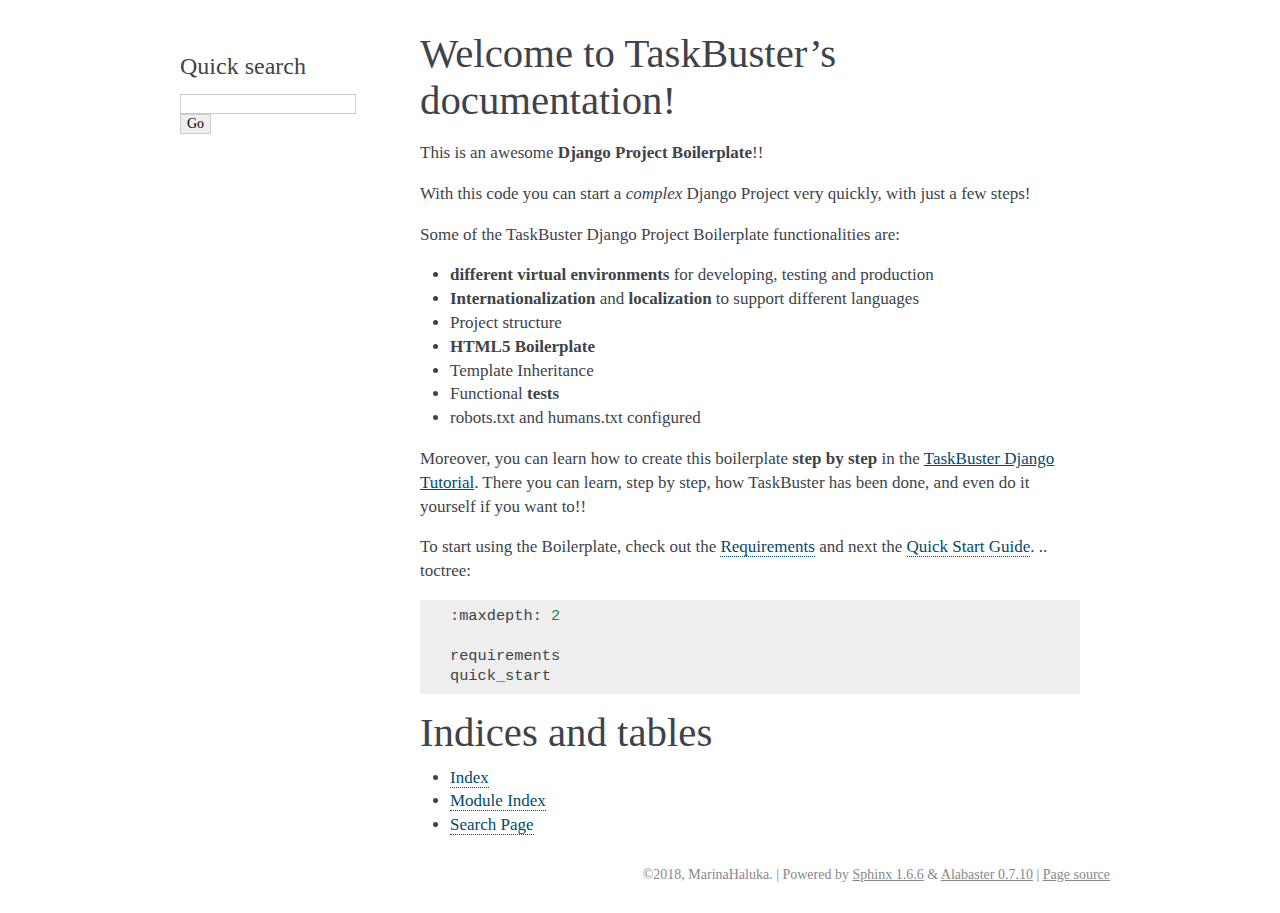
<file: docs/_build/html/index.html>
<!DOCTYPE html PUBLIC "-//W3C//DTD XHTML 1.0 Transitional//EN"
  "http://www.w3.org/TR/xhtml1/DTD/xhtml1-transitional.dtd">

<html xmlns="http://www.w3.org/1999/xhtml">
  <head>
    <meta http-equiv="Content-Type" content="text/html; charset=utf-8" />
    <title>Welcome to TaskBuster’s documentation! &#8212; TaskBuster 0.1.0 documentation</title>
    <link rel="stylesheet" href="_static/alabaster.css" type="text/css" />
    <link rel="stylesheet" href="_static/pygments.css" type="text/css" />
    <script type="text/javascript">
      var DOCUMENTATION_OPTIONS = {
        URL_ROOT:    './',
        VERSION:     '0.1.0',
        COLLAPSE_INDEX: false,
        FILE_SUFFIX: '.html',
        HAS_SOURCE:  true,
        SOURCELINK_SUFFIX: '.txt'
      };
    </script>
    <script type="text/javascript" src="_static/jquery.js"></script>
    <script type="text/javascript" src="_static/underscore.js"></script>
    <script type="text/javascript" src="_static/doctools.js"></script>
    <link rel="index" title="Index" href="genindex.html" />
    <link rel="search" title="Search" href="search.html" />
   
  <link rel="stylesheet" href="_static/custom.css" type="text/css" />
  
  
  <meta name="viewport" content="width=device-width, initial-scale=0.9, maximum-scale=0.9" />

  </head>
  <body>
  

    <div class="document">
      <div class="documentwrapper">
        <div class="bodywrapper">
          <div class="body" role="main">
            
  <div class="section" id="welcome-to-taskbuster-s-documentation">
<h1>Welcome to TaskBuster’s documentation!<a class="headerlink" href="#welcome-to-taskbuster-s-documentation" title="Permalink to this headline">¶</a></h1>
<p>This is an awesome <strong>Django Project Boilerplate</strong>!!</p>
<p>With this code you can start a <em>complex</em> Django Project
very quickly, with just a few steps!</p>
<p>Some of the TaskBuster Django Project Boilerplate functionalities are:</p>
<ul class="simple">
<li><strong>different virtual environments</strong> for developing, testing and production</li>
<li><strong>Internationalization</strong> and <strong>localization</strong> to support different languages</li>
<li>Project structure</li>
<li><strong>HTML5 Boilerplate</strong></li>
<li>Template Inheritance</li>
<li>Functional <strong>tests</strong></li>
<li>robots.txt and humans.txt configured</li>
</ul>
<p>Moreover, you can learn how to create this boilerplate <strong>step by step</strong>
in the <a href="http://marinamele.com/taskbuster-django-tutorial"
target="_blank">TaskBuster Django Tutorial</a>. There you can learn, step by step, how
TaskBuster has been done, and even do it yourself if you want to!!</p>
<p>To start using the Boilerplate, check out the <a class="reference internal" href="requirements.html"><span class="doc">Requirements</span></a>
and next the <a class="reference internal" href="quick_start.html"><span class="doc">Quick Start Guide</span></a>.
.. toctree:</p>
<div class="highlight-default"><div class="highlight"><pre><span></span><span class="p">:</span><span class="n">maxdepth</span><span class="p">:</span> <span class="mi">2</span>

<span class="n">requirements</span>
<span class="n">quick_start</span>
</pre></div>
</div>
</div>
<div class="section" id="indices-and-tables">
<h1>Indices and tables<a class="headerlink" href="#indices-and-tables" title="Permalink to this headline">¶</a></h1>
<ul class="simple">
<li><a class="reference internal" href="genindex.html"><span class="std std-ref">Index</span></a></li>
<li><a class="reference internal" href="py-modindex.html"><span class="std std-ref">Module Index</span></a></li>
<li><a class="reference internal" href="search.html"><span class="std std-ref">Search Page</span></a></li>
</ul>
</div>


          </div>
        </div>
      </div>
      <div class="sphinxsidebar" role="navigation" aria-label="main navigation">
        <div class="sphinxsidebarwrapper"><div class="relations">
<h3>Related Topics</h3>
<ul>
  <li><a href="#">Documentation overview</a><ul>
  </ul></li>
</ul>
</div>
<div id="searchbox" style="display: none" role="search">
  <h3>Quick search</h3>
    <form class="search" action="search.html" method="get">
      <div><input type="text" name="q" /></div>
      <div><input type="submit" value="Go" /></div>
      <input type="hidden" name="check_keywords" value="yes" />
      <input type="hidden" name="area" value="default" />
    </form>
</div>
<script type="text/javascript">$('#searchbox').show(0);</script>
        </div>
      </div>
      <div class="clearer"></div>
    </div>
    <div class="footer">
      &copy;2018, MarinaHaluka.
      
      |
      Powered by <a href="http://sphinx-doc.org/">Sphinx 1.6.6</a>
      &amp; <a href="https://github.com/bitprophet/alabaster">Alabaster 0.7.10</a>
      
      |
      <a href="_sources/index.rst.txt"
          rel="nofollow">Page source</a>
    </div>

    

    
  </body>
</html>
</file>
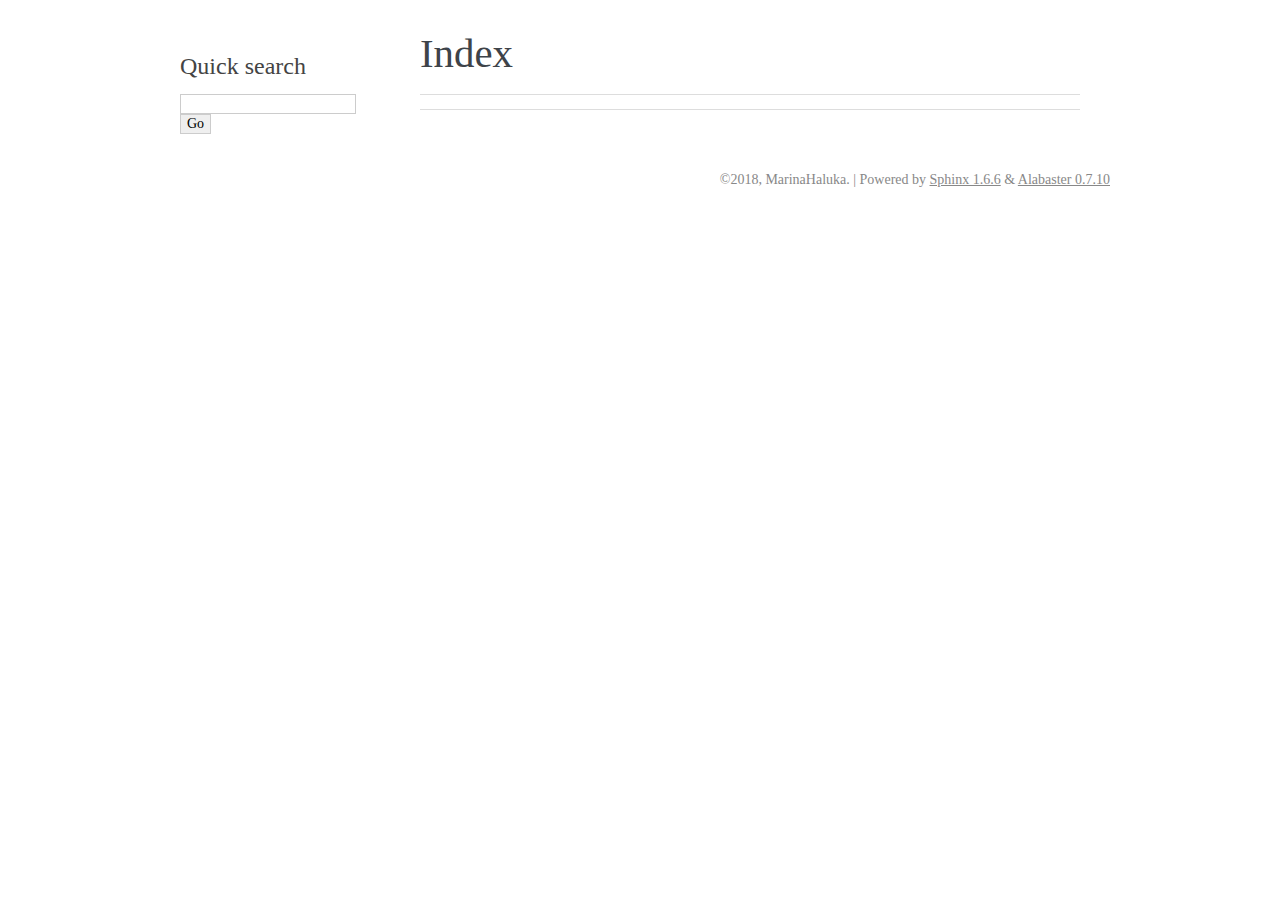
<file: docs/_build/html/genindex.html>
<!DOCTYPE html PUBLIC "-//W3C//DTD XHTML 1.0 Transitional//EN"
  "http://www.w3.org/TR/xhtml1/DTD/xhtml1-transitional.dtd">

<html xmlns="http://www.w3.org/1999/xhtml">
  <head>
    <meta http-equiv="Content-Type" content="text/html; charset=utf-8" />
    <title>Index &#8212; TaskBuster 0.1.0 documentation</title>
    <link rel="stylesheet" href="_static/alabaster.css" type="text/css" />
    <link rel="stylesheet" href="_static/pygments.css" type="text/css" />
    <script type="text/javascript">
      var DOCUMENTATION_OPTIONS = {
        URL_ROOT:    './',
        VERSION:     '0.1.0',
        COLLAPSE_INDEX: false,
        FILE_SUFFIX: '.html',
        HAS_SOURCE:  true,
        SOURCELINK_SUFFIX: '.txt'
      };
    </script>
    <script type="text/javascript" src="_static/jquery.js"></script>
    <script type="text/javascript" src="_static/underscore.js"></script>
    <script type="text/javascript" src="_static/doctools.js"></script>
    <link rel="index" title="Index" href="#" />
    <link rel="search" title="Search" href="search.html" />
   
  <link rel="stylesheet" href="_static/custom.css" type="text/css" />
  
  
  <meta name="viewport" content="width=device-width, initial-scale=0.9, maximum-scale=0.9" />

  </head>
  <body>
  

    <div class="document">
      <div class="documentwrapper">
        <div class="bodywrapper">
          <div class="body" role="main">
            

<h1 id="index">Index</h1>

<div class="genindex-jumpbox">
 
</div>


          </div>
        </div>
      </div>
      <div class="sphinxsidebar" role="navigation" aria-label="main navigation">
        <div class="sphinxsidebarwrapper"><div class="relations">
<h3>Related Topics</h3>
<ul>
  <li><a href="index.html">Documentation overview</a><ul>
  </ul></li>
</ul>
</div>
<div id="searchbox" style="display: none" role="search">
  <h3>Quick search</h3>
    <form class="search" action="search.html" method="get">
      <div><input type="text" name="q" /></div>
      <div><input type="submit" value="Go" /></div>
      <input type="hidden" name="check_keywords" value="yes" />
      <input type="hidden" name="area" value="default" />
    </form>
</div>
<script type="text/javascript">$('#searchbox').show(0);</script>
        </div>
      </div>
      <div class="clearer"></div>
    </div>
    <div class="footer">
      &copy;2018, MarinaHaluka.
      
      |
      Powered by <a href="http://sphinx-doc.org/">Sphinx 1.6.6</a>
      &amp; <a href="https://github.com/bitprophet/alabaster">Alabaster 0.7.10</a>
      
    </div>

    

    
  </body>
</html>
</file>
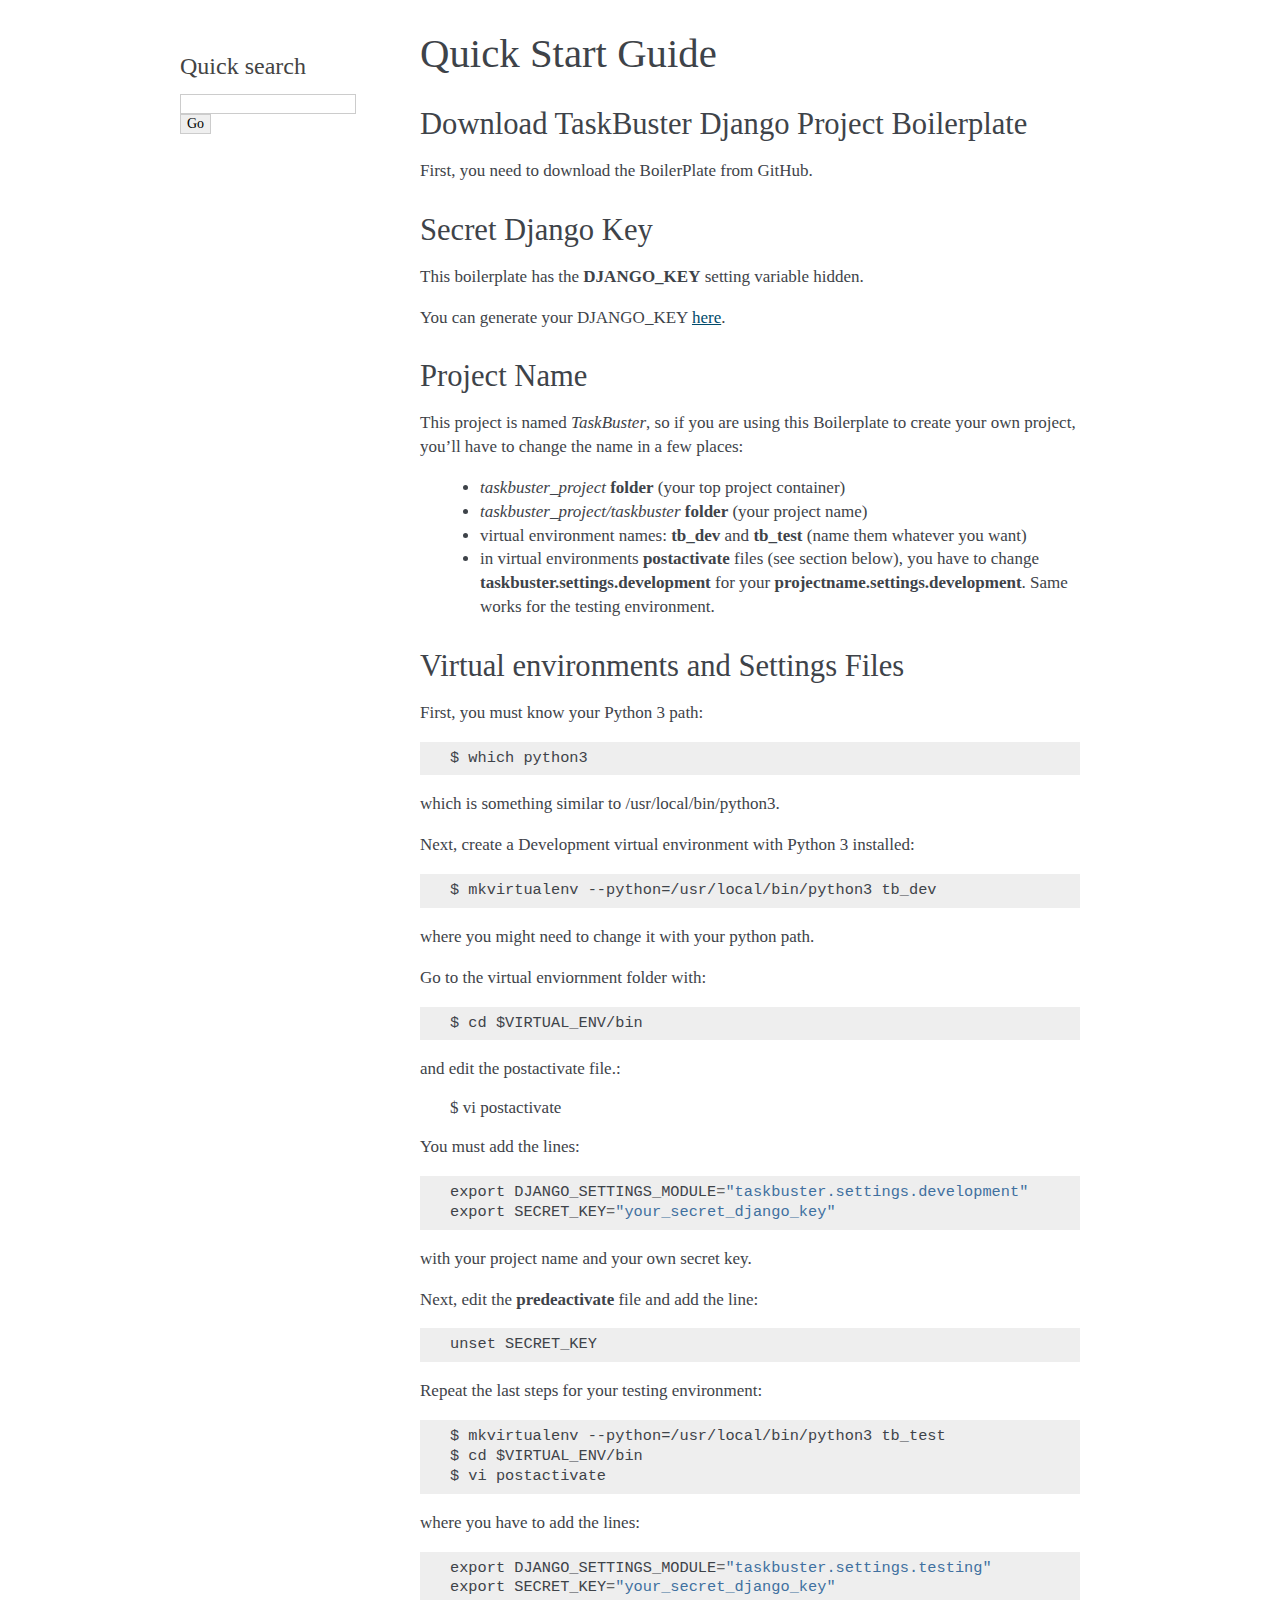
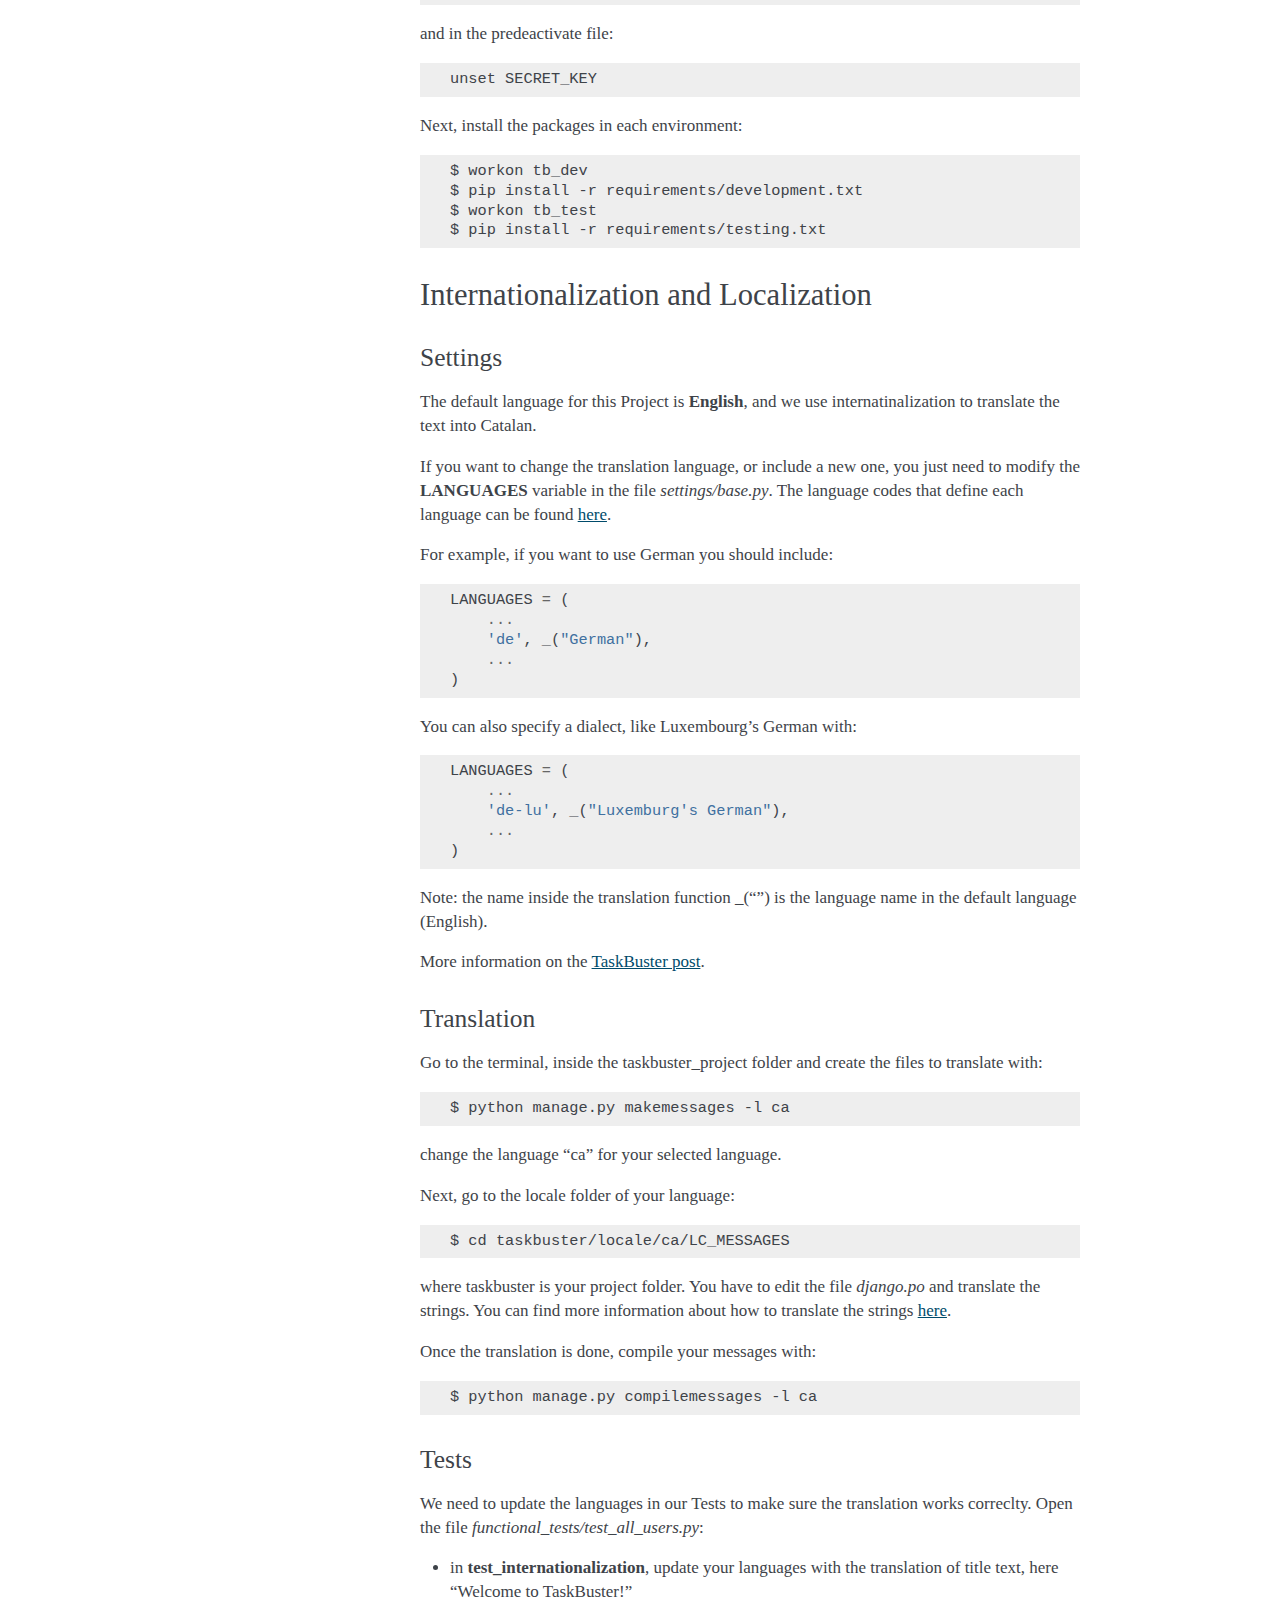
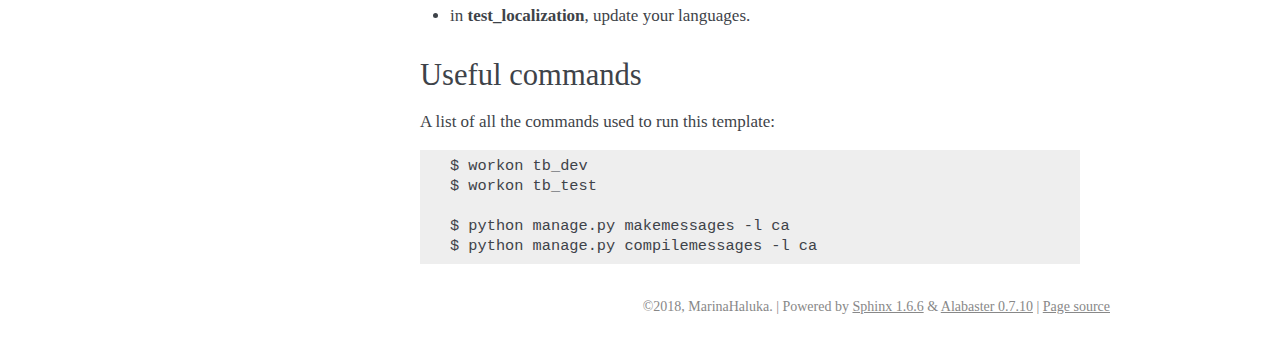
<file: docs/_build/html/quick_start.html>
<!DOCTYPE html PUBLIC "-//W3C//DTD XHTML 1.0 Transitional//EN"
  "http://www.w3.org/TR/xhtml1/DTD/xhtml1-transitional.dtd">

<html xmlns="http://www.w3.org/1999/xhtml">
  <head>
    <meta http-equiv="Content-Type" content="text/html; charset=utf-8" />
    <title>Quick Start Guide &#8212; TaskBuster 0.1.0 documentation</title>
    <link rel="stylesheet" href="_static/alabaster.css" type="text/css" />
    <link rel="stylesheet" href="_static/pygments.css" type="text/css" />
    <script type="text/javascript">
      var DOCUMENTATION_OPTIONS = {
        URL_ROOT:    './',
        VERSION:     '0.1.0',
        COLLAPSE_INDEX: false,
        FILE_SUFFIX: '.html',
        HAS_SOURCE:  true,
        SOURCELINK_SUFFIX: '.txt'
      };
    </script>
    <script type="text/javascript" src="_static/jquery.js"></script>
    <script type="text/javascript" src="_static/underscore.js"></script>
    <script type="text/javascript" src="_static/doctools.js"></script>
    <link rel="index" title="Index" href="genindex.html" />
    <link rel="search" title="Search" href="search.html" />
   
  <link rel="stylesheet" href="_static/custom.css" type="text/css" />
  
  
  <meta name="viewport" content="width=device-width, initial-scale=0.9, maximum-scale=0.9" />

  </head>
  <body>
  

    <div class="document">
      <div class="documentwrapper">
        <div class="bodywrapper">
          <div class="body" role="main">
            
  <div class="section" id="quick-start-guide">
<h1>Quick Start Guide<a class="headerlink" href="#quick-start-guide" title="Permalink to this headline">¶</a></h1>
<div class="section" id="download-taskbuster-django-project-boilerplate">
<h2>Download TaskBuster Django Project Boilerplate<a class="headerlink" href="#download-taskbuster-django-project-boilerplate" title="Permalink to this headline">¶</a></h2>
<p>First, you need to download the BoilerPlate from GitHub.</p>
</div>
<div class="section" id="secret-django-key">
<h2>Secret Django Key<a class="headerlink" href="#secret-django-key" title="Permalink to this headline">¶</a></h2>
<p>This boilerplate has the <strong>DJANGO_KEY</strong> setting variable hidden.</p>
<p>You can generate your DJANGO_KEY <a href="http://www.miniwebtool.com/django-secret-key-generator"
target="_blank">here</a>.</p>
</div>
<div class="section" id="project-name">
<h2>Project Name<a class="headerlink" href="#project-name" title="Permalink to this headline">¶</a></h2>
<p>This project is named <em>TaskBuster</em>, so if you are using this
Boilerplate to create your own project, you’ll have to change
the name in a few places:</p>
<blockquote>
<div><ul class="simple">
<li><em>taskbuster_project</em> <strong>folder</strong> (your top project container)</li>
<li><em>taskbuster_project/taskbuster</em> <strong>folder</strong> (your project name)</li>
<li>virtual environment names: <strong>tb_dev</strong> and <strong>tb_test</strong> (name them whatever you want)</li>
<li>in virtual environments <strong>postactivate</strong> files (see section below), you have to change <strong>taskbuster.settings.development</strong> for your <strong>projectname.settings.development</strong>. Same works for the testing environment.</li>
</ul>
</div></blockquote>
</div>
<div class="section" id="virtual-environments-and-settings-files">
<h2>Virtual environments and Settings Files<a class="headerlink" href="#virtual-environments-and-settings-files" title="Permalink to this headline">¶</a></h2>
<p>First, you must know your Python 3 path:</p>
<div class="highlight-default"><div class="highlight"><pre><span></span>$ which python3
</pre></div>
</div>
<p>which is something similar to /usr/local/bin/python3.</p>
<p>Next, create a Development virtual environment with Python 3 installed:</p>
<div class="highlight-default"><div class="highlight"><pre><span></span>$ mkvirtualenv --python=/usr/local/bin/python3 tb_dev
</pre></div>
</div>
<p>where you might need to change it with your python path.</p>
<p>Go to the virtual enviornment folder with:</p>
<div class="highlight-default"><div class="highlight"><pre><span></span>$ cd $VIRTUAL_ENV/bin
</pre></div>
</div>
<p>and edit the postactivate file.:</p>
<blockquote>
<div>$ vi postactivate</div></blockquote>
<p>You must add the lines:</p>
<div class="highlight-default"><div class="highlight"><pre><span></span><span class="n">export</span> <span class="n">DJANGO_SETTINGS_MODULE</span><span class="o">=</span><span class="s2">&quot;taskbuster.settings.development&quot;</span>
<span class="n">export</span> <span class="n">SECRET_KEY</span><span class="o">=</span><span class="s2">&quot;your_secret_django_key&quot;</span>
</pre></div>
</div>
<p>with your project name and your own secret key.</p>
<p>Next, edit the <strong>predeactivate</strong> file and add the line:</p>
<div class="highlight-default"><div class="highlight"><pre><span></span><span class="n">unset</span> <span class="n">SECRET_KEY</span>
</pre></div>
</div>
<p>Repeat the last steps for your testing environment:</p>
<div class="highlight-default"><div class="highlight"><pre><span></span>$ mkvirtualenv --python=/usr/local/bin/python3 tb_test
$ cd $VIRTUAL_ENV/bin
$ vi postactivate
</pre></div>
</div>
<p>where you have to add the lines:</p>
<div class="highlight-default"><div class="highlight"><pre><span></span><span class="n">export</span> <span class="n">DJANGO_SETTINGS_MODULE</span><span class="o">=</span><span class="s2">&quot;taskbuster.settings.testing&quot;</span>
<span class="n">export</span> <span class="n">SECRET_KEY</span><span class="o">=</span><span class="s2">&quot;your_secret_django_key&quot;</span>
</pre></div>
</div>
<p>and in the predeactivate file:</p>
<div class="highlight-default"><div class="highlight"><pre><span></span><span class="n">unset</span> <span class="n">SECRET_KEY</span>
</pre></div>
</div>
<p>Next, install the packages in each environment:</p>
<div class="highlight-default"><div class="highlight"><pre><span></span>$ workon tb_dev
$ pip install -r requirements/development.txt
$ workon tb_test
$ pip install -r requirements/testing.txt
</pre></div>
</div>
</div>
<div class="section" id="internationalization-and-localization">
<h2>Internationalization and Localization<a class="headerlink" href="#internationalization-and-localization" title="Permalink to this headline">¶</a></h2>
<div class="section" id="settings">
<h3>Settings<a class="headerlink" href="#settings" title="Permalink to this headline">¶</a></h3>
<p>The default language for this Project is <strong>English</strong>, and we use internatinalization to translate the text into Catalan.</p>
<p>If you want to change the translation language, or include a new one, you just need to modify the <strong>LANGUAGES</strong> variable in the file <em>settings/base.py</em>. The language codes that define each language can be found <a href="http://msdn.microsoft.com/en-us/library/ms533052(v=vs.85).aspx" target="_blank">here</a>.</p>
<p>For example, if you want to use German you should include:</p>
<div class="highlight-default"><div class="highlight"><pre><span></span><span class="n">LANGUAGES</span> <span class="o">=</span> <span class="p">(</span>
    <span class="o">...</span>
    <span class="s1">&#39;de&#39;</span><span class="p">,</span> <span class="n">_</span><span class="p">(</span><span class="s2">&quot;German&quot;</span><span class="p">),</span>
    <span class="o">...</span>
<span class="p">)</span>
</pre></div>
</div>
<p>You can also specify a dialect, like Luxembourg’s German with:</p>
<div class="highlight-default"><div class="highlight"><pre><span></span><span class="n">LANGUAGES</span> <span class="o">=</span> <span class="p">(</span>
    <span class="o">...</span>
    <span class="s1">&#39;de-lu&#39;</span><span class="p">,</span> <span class="n">_</span><span class="p">(</span><span class="s2">&quot;Luxemburg&#39;s German&quot;</span><span class="p">),</span>
    <span class="o">...</span>
<span class="p">)</span>
</pre></div>
</div>
<p>Note: the name inside the translation function _(“”) is the language name in the default language (English).</p>
<p>More information on the <a href="http://marinamele.com/taskbuster-django-tutorial/internationalization-localization-languages-time-zones" target="_blank">TaskBuster post</a>.</p>
</div>
<div class="section" id="translation">
<h3>Translation<a class="headerlink" href="#translation" title="Permalink to this headline">¶</a></h3>
<p>Go to the terminal, inside the taskbuster_project folder and create the files to translate with:</p>
<div class="highlight-default"><div class="highlight"><pre><span></span>$ python manage.py makemessages -l ca
</pre></div>
</div>
<p>change the language “ca” for your selected language.</p>
<p>Next, go to the locale folder of your language:</p>
<div class="highlight-default"><div class="highlight"><pre><span></span>$ cd taskbuster/locale/ca/LC_MESSAGES
</pre></div>
</div>
<p>where taskbuster is your project folder. You have to edit the file <em>django.po</em> and translate the strings. You can find more information about how to translate the strings <a href="http://marinamele.com/taskbuster-django-tutorial/internationalization-localization-languages-time-zones#inter-translation" target="_blank">here</a>.</p>
<p>Once the translation is done, compile your messages with:</p>
<div class="highlight-default"><div class="highlight"><pre><span></span>$ python manage.py compilemessages -l ca
</pre></div>
</div>
</div>
<div class="section" id="tests">
<h3>Tests<a class="headerlink" href="#tests" title="Permalink to this headline">¶</a></h3>
<p>We need to update the languages in our Tests to make sure the translation works correclty. Open the file <em>functional_tests/test_all_users.py</em>:</p>
<ul class="simple">
<li>in <strong>test_internationalization</strong>, update your languages with the translation of title text, here “Welcome to TaskBuster!”</li>
<li>in <strong>test_localization</strong>, update your languages.</li>
</ul>
</div>
</div>
<div class="section" id="useful-commands">
<h2>Useful commands<a class="headerlink" href="#useful-commands" title="Permalink to this headline">¶</a></h2>
<p>A list of all the commands used to run this template:</p>
<div class="highlight-default"><div class="highlight"><pre><span></span>$ workon tb_dev
$ workon tb_test

$ python manage.py makemessages -l ca
$ python manage.py compilemessages -l ca
</pre></div>
</div>
</div>
</div>


          </div>
        </div>
      </div>
      <div class="sphinxsidebar" role="navigation" aria-label="main navigation">
        <div class="sphinxsidebarwrapper"><div class="relations">
<h3>Related Topics</h3>
<ul>
  <li><a href="index.html">Documentation overview</a><ul>
  </ul></li>
</ul>
</div>
<div id="searchbox" style="display: none" role="search">
  <h3>Quick search</h3>
    <form class="search" action="search.html" method="get">
      <div><input type="text" name="q" /></div>
      <div><input type="submit" value="Go" /></div>
      <input type="hidden" name="check_keywords" value="yes" />
      <input type="hidden" name="area" value="default" />
    </form>
</div>
<script type="text/javascript">$('#searchbox').show(0);</script>
        </div>
      </div>
      <div class="clearer"></div>
    </div>
    <div class="footer">
      &copy;2018, MarinaHaluka.
      
      |
      Powered by <a href="http://sphinx-doc.org/">Sphinx 1.6.6</a>
      &amp; <a href="https://github.com/bitprophet/alabaster">Alabaster 0.7.10</a>
      
      |
      <a href="_sources/quick_start.rst.txt"
          rel="nofollow">Page source</a>
    </div>

    

    
  </body>
</html>
</file>
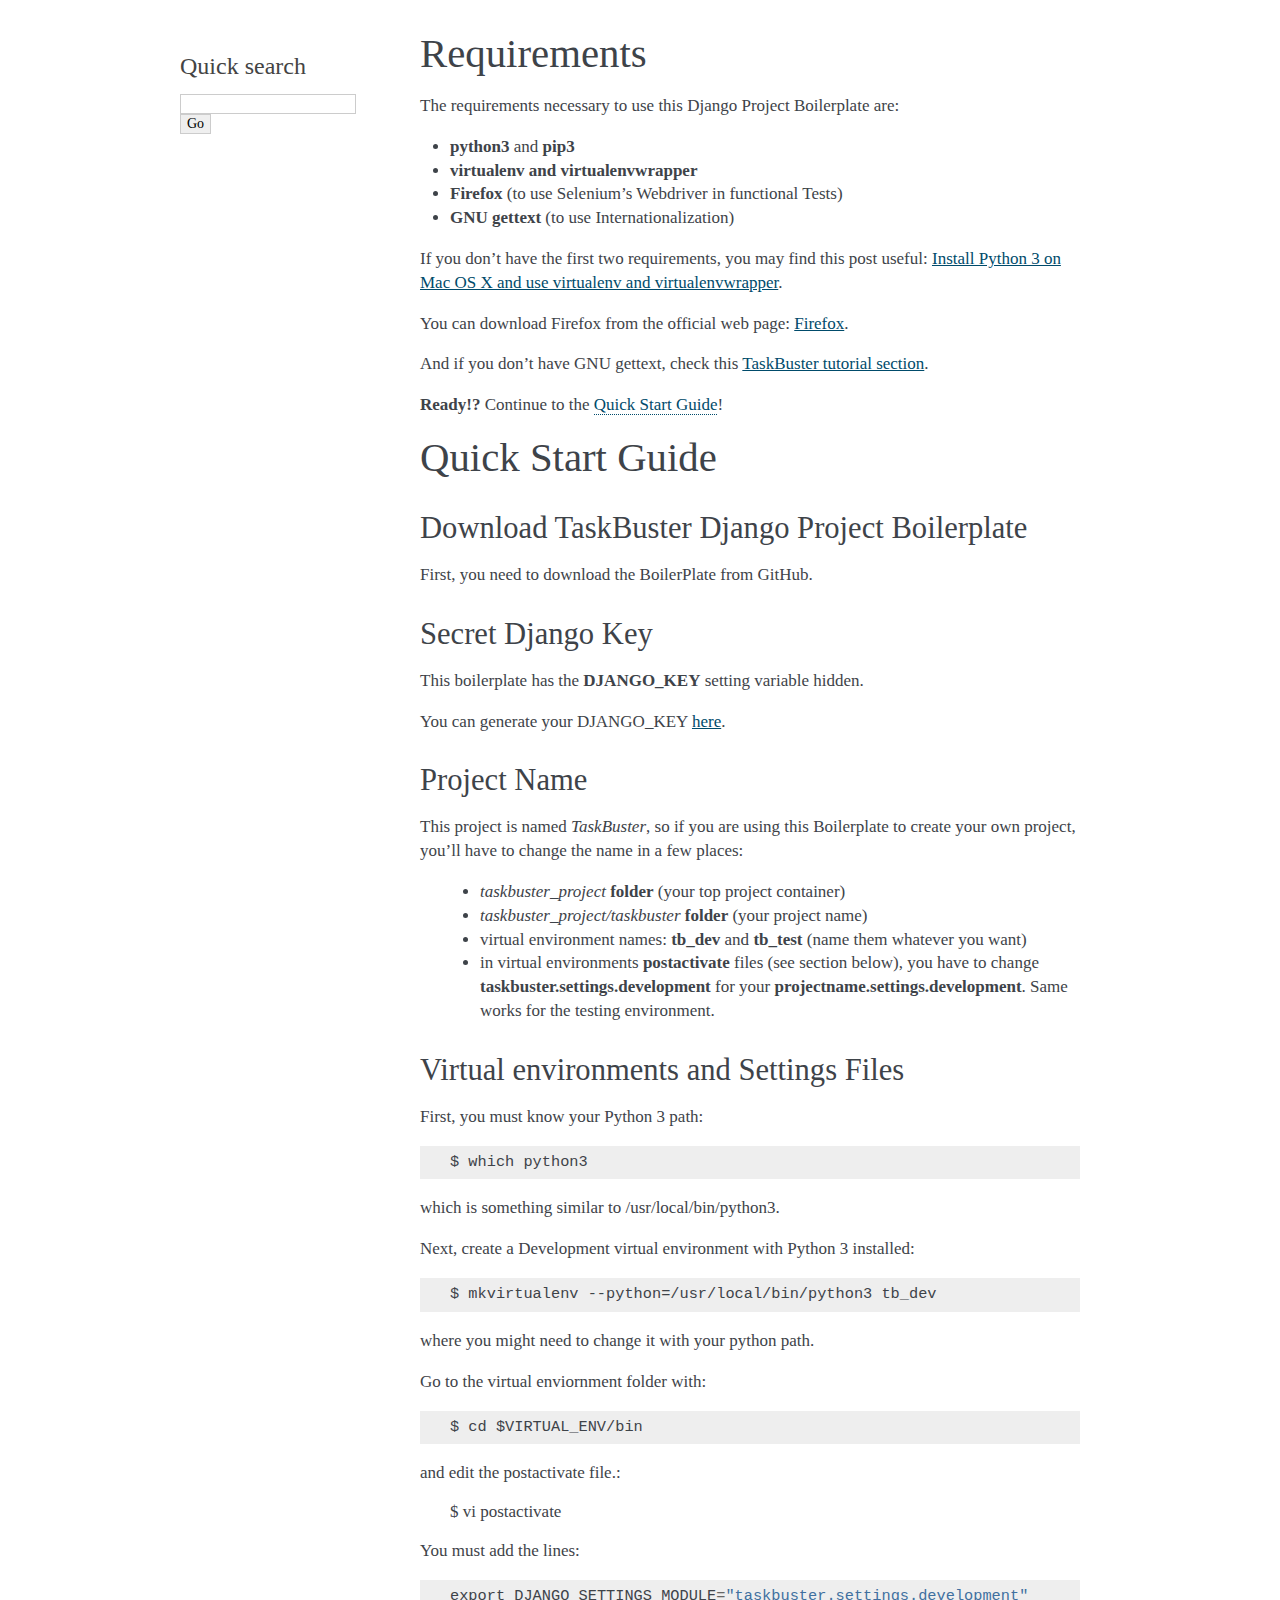
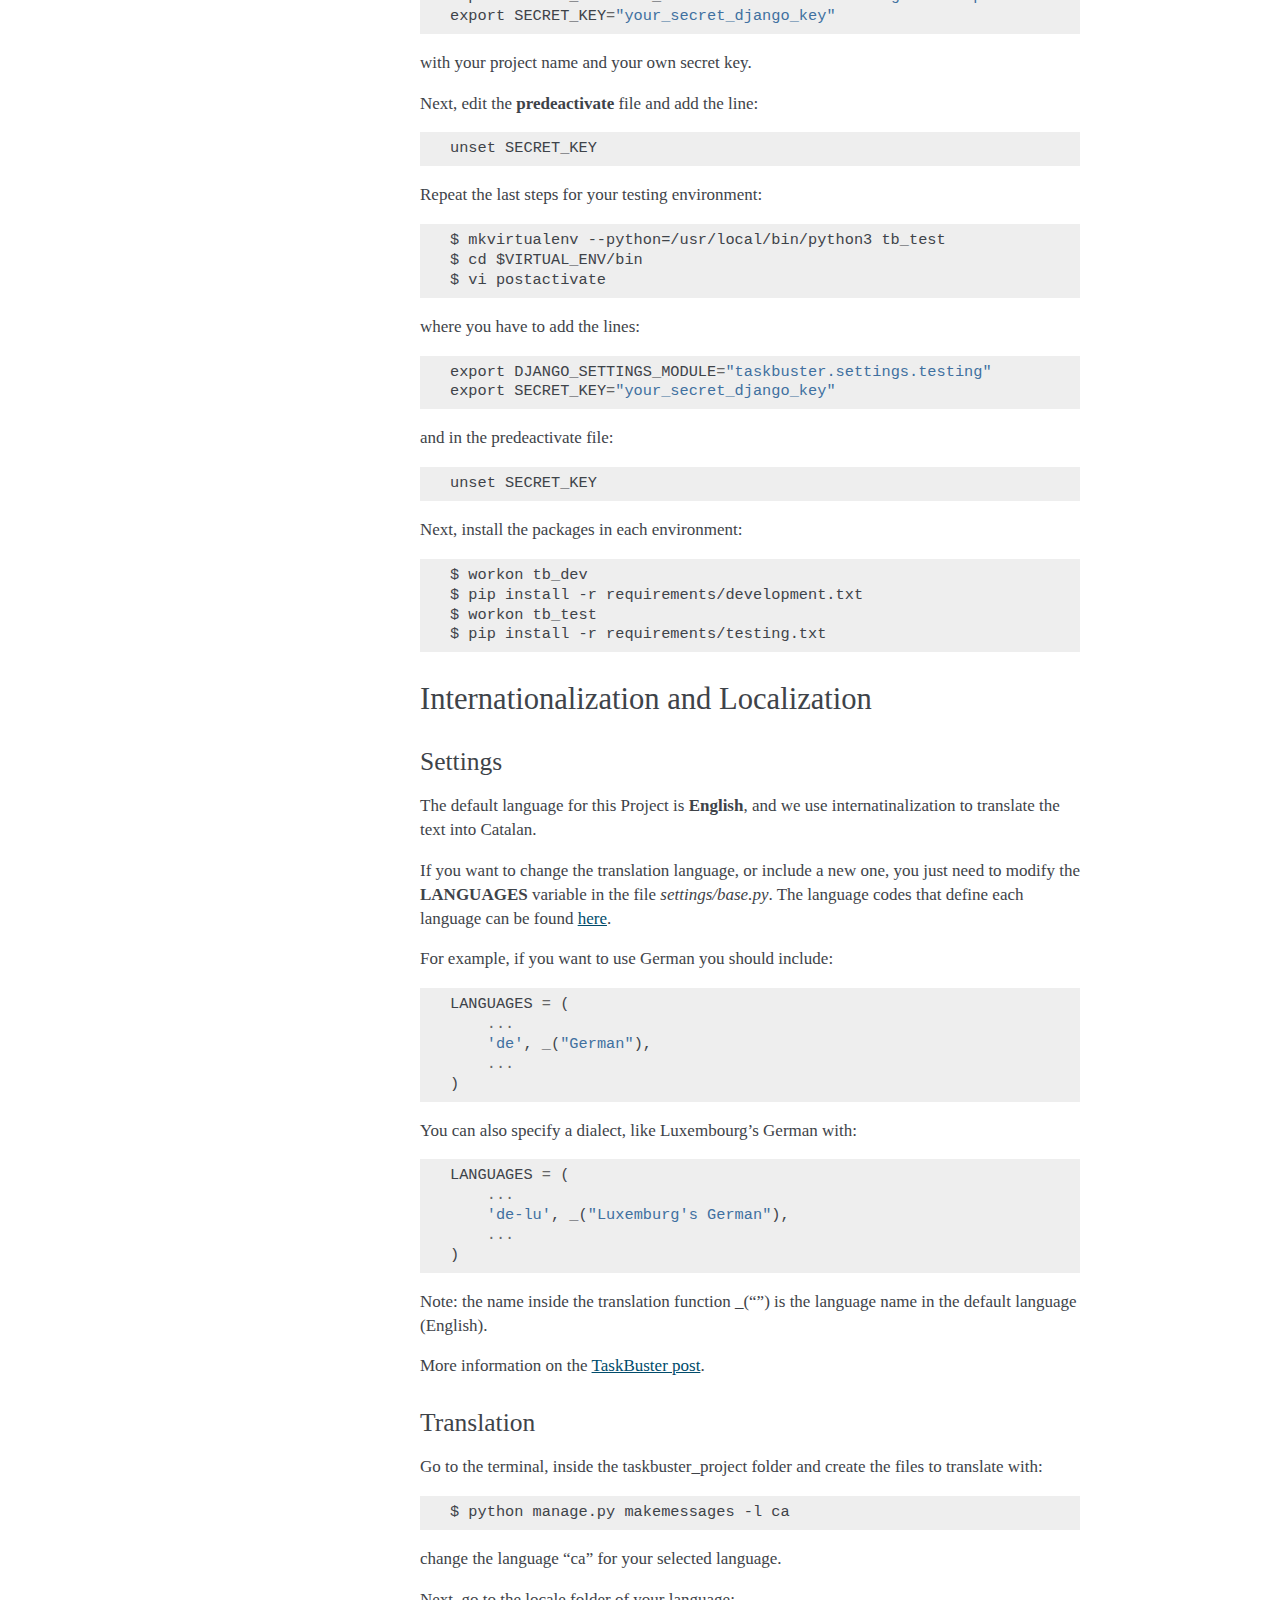
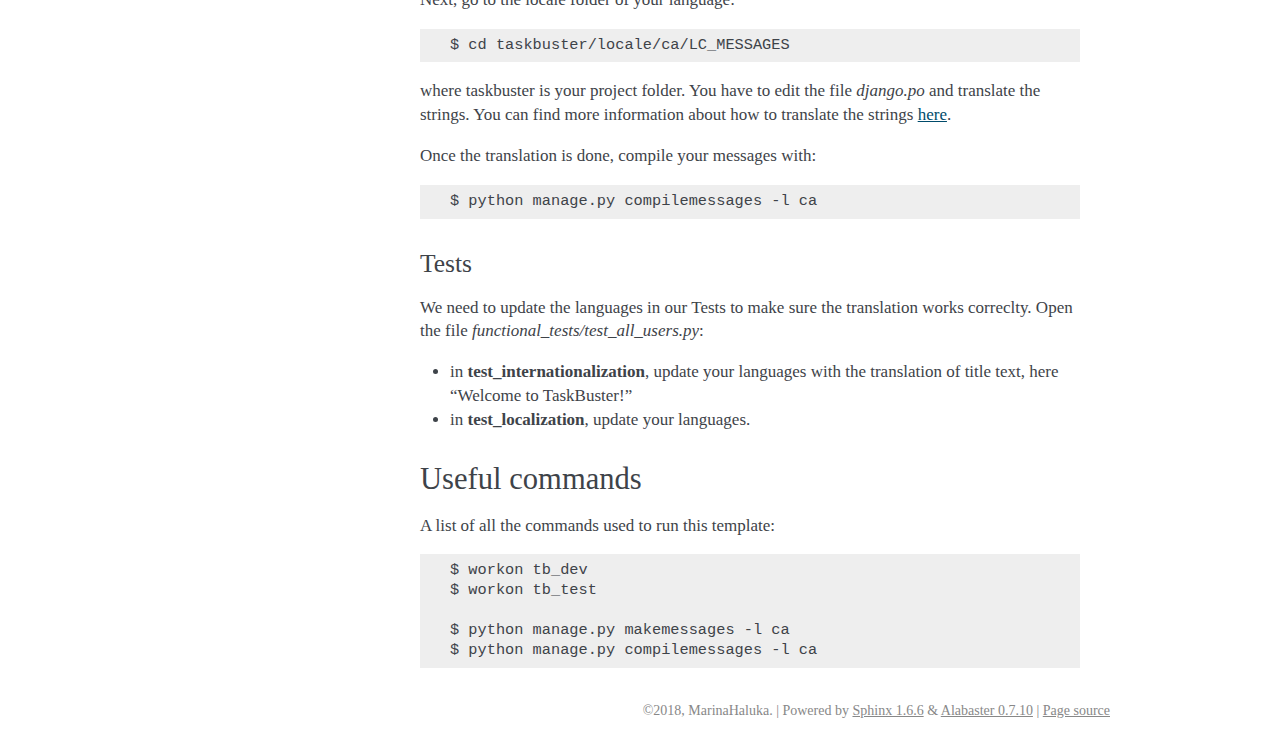
<file: docs/_build/html/requirements.html>
<!DOCTYPE html PUBLIC "-//W3C//DTD XHTML 1.0 Transitional//EN"
  "http://www.w3.org/TR/xhtml1/DTD/xhtml1-transitional.dtd">

<html xmlns="http://www.w3.org/1999/xhtml">
  <head>
    <meta http-equiv="Content-Type" content="text/html; charset=utf-8" />
    <title>Requirements &#8212; TaskBuster 0.1.0 documentation</title>
    <link rel="stylesheet" href="_static/alabaster.css" type="text/css" />
    <link rel="stylesheet" href="_static/pygments.css" type="text/css" />
    <script type="text/javascript">
      var DOCUMENTATION_OPTIONS = {
        URL_ROOT:    './',
        VERSION:     '0.1.0',
        COLLAPSE_INDEX: false,
        FILE_SUFFIX: '.html',
        HAS_SOURCE:  true,
        SOURCELINK_SUFFIX: '.txt'
      };
    </script>
    <script type="text/javascript" src="_static/jquery.js"></script>
    <script type="text/javascript" src="_static/underscore.js"></script>
    <script type="text/javascript" src="_static/doctools.js"></script>
    <link rel="index" title="Index" href="genindex.html" />
    <link rel="search" title="Search" href="search.html" />
   
  <link rel="stylesheet" href="_static/custom.css" type="text/css" />
  
  
  <meta name="viewport" content="width=device-width, initial-scale=0.9, maximum-scale=0.9" />

  </head>
  <body>
  

    <div class="document">
      <div class="documentwrapper">
        <div class="bodywrapper">
          <div class="body" role="main">
            
  <div class="section" id="requirements">
<h1>Requirements<a class="headerlink" href="#requirements" title="Permalink to this headline">¶</a></h1>
<p>The requirements necessary to use this Django Project Boilerplate are:</p>
<ul class="simple">
<li><strong>python3</strong> and <strong>pip3</strong></li>
<li><strong>virtualenv and virtualenvwrapper</strong></li>
<li><strong>Firefox</strong> (to use Selenium’s Webdriver in functional Tests)</li>
<li><strong>GNU gettext</strong> (to use Internationalization)</li>
</ul>
<p>If you don’t have the first two requirements, you may find this
post useful: <a href="http://www.marinamele.com/2014/07/install-python3-on-mac-os-x-and-use-virtualenv-and-virtualenvwrapper.html" target="_blank">Install Python 3 on Mac OS X and use virtualenv and virtualenvwrapper</a>.</p>
<p>You can download Firefox from the official web page: <a href="https://www.mozilla.org" target="_blank">Firefox</a>.</p>
<p>And if you don’t have GNU gettext, check this <a href="http://marinamele.com/taskbuster-django-tutorial/internationalization-localization-languages-time-zones" target="_blank">TaskBuster tutorial section</a>.</p>
<p><strong>Ready!?</strong> Continue to the <a class="reference internal" href="quick_start.html"><span class="doc">Quick Start Guide</span></a>!</p>
</div>
<div class="section" id="quick-start-guide">
<h1>Quick Start Guide<a class="headerlink" href="#quick-start-guide" title="Permalink to this headline">¶</a></h1>
<div class="section" id="download-taskbuster-django-project-boilerplate">
<h2>Download TaskBuster Django Project Boilerplate<a class="headerlink" href="#download-taskbuster-django-project-boilerplate" title="Permalink to this headline">¶</a></h2>
<p>First, you need to download the BoilerPlate from GitHub.</p>
</div>
<div class="section" id="secret-django-key">
<h2>Secret Django Key<a class="headerlink" href="#secret-django-key" title="Permalink to this headline">¶</a></h2>
<p>This boilerplate has the <strong>DJANGO_KEY</strong> setting variable hidden.</p>
<p>You can generate your DJANGO_KEY <a href="http://www.miniwebtool.com/django-secret-key-generator"
target="_blank">here</a>.</p>
</div>
<div class="section" id="project-name">
<h2>Project Name<a class="headerlink" href="#project-name" title="Permalink to this headline">¶</a></h2>
<p>This project is named <em>TaskBuster</em>, so if you are using this
Boilerplate to create your own project, you’ll have to change
the name in a few places:</p>
<blockquote>
<div><ul class="simple">
<li><em>taskbuster_project</em> <strong>folder</strong> (your top project container)</li>
<li><em>taskbuster_project/taskbuster</em> <strong>folder</strong> (your project name)</li>
<li>virtual environment names: <strong>tb_dev</strong> and <strong>tb_test</strong> (name them whatever you want)</li>
<li>in virtual environments <strong>postactivate</strong> files (see section below), you have to change <strong>taskbuster.settings.development</strong> for your <strong>projectname.settings.development</strong>. Same works for the testing environment.</li>
</ul>
</div></blockquote>
</div>
<div class="section" id="virtual-environments-and-settings-files">
<h2>Virtual environments and Settings Files<a class="headerlink" href="#virtual-environments-and-settings-files" title="Permalink to this headline">¶</a></h2>
<p>First, you must know your Python 3 path:</p>
<div class="highlight-default"><div class="highlight"><pre><span></span>$ which python3
</pre></div>
</div>
<p>which is something similar to /usr/local/bin/python3.</p>
<p>Next, create a Development virtual environment with Python 3 installed:</p>
<div class="highlight-default"><div class="highlight"><pre><span></span>$ mkvirtualenv --python=/usr/local/bin/python3 tb_dev
</pre></div>
</div>
<p>where you might need to change it with your python path.</p>
<p>Go to the virtual enviornment folder with:</p>
<div class="highlight-default"><div class="highlight"><pre><span></span>$ cd $VIRTUAL_ENV/bin
</pre></div>
</div>
<p>and edit the postactivate file.:</p>
<blockquote>
<div>$ vi postactivate</div></blockquote>
<p>You must add the lines:</p>
<div class="highlight-default"><div class="highlight"><pre><span></span><span class="n">export</span> <span class="n">DJANGO_SETTINGS_MODULE</span><span class="o">=</span><span class="s2">&quot;taskbuster.settings.development&quot;</span>
<span class="n">export</span> <span class="n">SECRET_KEY</span><span class="o">=</span><span class="s2">&quot;your_secret_django_key&quot;</span>
</pre></div>
</div>
<p>with your project name and your own secret key.</p>
<p>Next, edit the <strong>predeactivate</strong> file and add the line:</p>
<div class="highlight-default"><div class="highlight"><pre><span></span><span class="n">unset</span> <span class="n">SECRET_KEY</span>
</pre></div>
</div>
<p>Repeat the last steps for your testing environment:</p>
<div class="highlight-default"><div class="highlight"><pre><span></span>$ mkvirtualenv --python=/usr/local/bin/python3 tb_test
$ cd $VIRTUAL_ENV/bin
$ vi postactivate
</pre></div>
</div>
<p>where you have to add the lines:</p>
<div class="highlight-default"><div class="highlight"><pre><span></span><span class="n">export</span> <span class="n">DJANGO_SETTINGS_MODULE</span><span class="o">=</span><span class="s2">&quot;taskbuster.settings.testing&quot;</span>
<span class="n">export</span> <span class="n">SECRET_KEY</span><span class="o">=</span><span class="s2">&quot;your_secret_django_key&quot;</span>
</pre></div>
</div>
<p>and in the predeactivate file:</p>
<div class="highlight-default"><div class="highlight"><pre><span></span><span class="n">unset</span> <span class="n">SECRET_KEY</span>
</pre></div>
</div>
<p>Next, install the packages in each environment:</p>
<div class="highlight-default"><div class="highlight"><pre><span></span>$ workon tb_dev
$ pip install -r requirements/development.txt
$ workon tb_test
$ pip install -r requirements/testing.txt
</pre></div>
</div>
</div>
<div class="section" id="internationalization-and-localization">
<h2>Internationalization and Localization<a class="headerlink" href="#internationalization-and-localization" title="Permalink to this headline">¶</a></h2>
<div class="section" id="settings">
<h3>Settings<a class="headerlink" href="#settings" title="Permalink to this headline">¶</a></h3>
<p>The default language for this Project is <strong>English</strong>, and we use internatinalization to translate the text into Catalan.</p>
<p>If you want to change the translation language, or include a new one, you just need to modify the <strong>LANGUAGES</strong> variable in the file <em>settings/base.py</em>. The language codes that define each language can be found <a href="http://msdn.microsoft.com/en-us/library/ms533052(v=vs.85).aspx" target="_blank">here</a>.</p>
<p>For example, if you want to use German you should include:</p>
<div class="highlight-default"><div class="highlight"><pre><span></span><span class="n">LANGUAGES</span> <span class="o">=</span> <span class="p">(</span>
    <span class="o">...</span>
    <span class="s1">&#39;de&#39;</span><span class="p">,</span> <span class="n">_</span><span class="p">(</span><span class="s2">&quot;German&quot;</span><span class="p">),</span>
    <span class="o">...</span>
<span class="p">)</span>
</pre></div>
</div>
<p>You can also specify a dialect, like Luxembourg’s German with:</p>
<div class="highlight-default"><div class="highlight"><pre><span></span><span class="n">LANGUAGES</span> <span class="o">=</span> <span class="p">(</span>
    <span class="o">...</span>
    <span class="s1">&#39;de-lu&#39;</span><span class="p">,</span> <span class="n">_</span><span class="p">(</span><span class="s2">&quot;Luxemburg&#39;s German&quot;</span><span class="p">),</span>
    <span class="o">...</span>
<span class="p">)</span>
</pre></div>
</div>
<p>Note: the name inside the translation function _(“”) is the language name in the default language (English).</p>
<p>More information on the <a href="http://marinamele.com/taskbuster-django-tutorial/internationalization-localization-languages-time-zones" target="_blank">TaskBuster post</a>.</p>
</div>
<div class="section" id="translation">
<h3>Translation<a class="headerlink" href="#translation" title="Permalink to this headline">¶</a></h3>
<p>Go to the terminal, inside the taskbuster_project folder and create the files to translate with:</p>
<div class="highlight-default"><div class="highlight"><pre><span></span>$ python manage.py makemessages -l ca
</pre></div>
</div>
<p>change the language “ca” for your selected language.</p>
<p>Next, go to the locale folder of your language:</p>
<div class="highlight-default"><div class="highlight"><pre><span></span>$ cd taskbuster/locale/ca/LC_MESSAGES
</pre></div>
</div>
<p>where taskbuster is your project folder. You have to edit the file <em>django.po</em> and translate the strings. You can find more information about how to translate the strings <a href="http://marinamele.com/taskbuster-django-tutorial/internationalization-localization-languages-time-zones#inter-translation" target="_blank">here</a>.</p>
<p>Once the translation is done, compile your messages with:</p>
<div class="highlight-default"><div class="highlight"><pre><span></span>$ python manage.py compilemessages -l ca
</pre></div>
</div>
</div>
<div class="section" id="tests">
<h3>Tests<a class="headerlink" href="#tests" title="Permalink to this headline">¶</a></h3>
<p>We need to update the languages in our Tests to make sure the translation works correclty. Open the file <em>functional_tests/test_all_users.py</em>:</p>
<ul class="simple">
<li>in <strong>test_internationalization</strong>, update your languages with the translation of title text, here “Welcome to TaskBuster!”</li>
<li>in <strong>test_localization</strong>, update your languages.</li>
</ul>
</div>
</div>
<div class="section" id="useful-commands">
<h2>Useful commands<a class="headerlink" href="#useful-commands" title="Permalink to this headline">¶</a></h2>
<p>A list of all the commands used to run this template:</p>
<div class="highlight-default"><div class="highlight"><pre><span></span>$ workon tb_dev
$ workon tb_test

$ python manage.py makemessages -l ca
$ python manage.py compilemessages -l ca
</pre></div>
</div>
</div>
</div>


          </div>
        </div>
      </div>
      <div class="sphinxsidebar" role="navigation" aria-label="main navigation">
        <div class="sphinxsidebarwrapper"><div class="relations">
<h3>Related Topics</h3>
<ul>
  <li><a href="index.html">Documentation overview</a><ul>
  </ul></li>
</ul>
</div>
<div id="searchbox" style="display: none" role="search">
  <h3>Quick search</h3>
    <form class="search" action="search.html" method="get">
      <div><input type="text" name="q" /></div>
      <div><input type="submit" value="Go" /></div>
      <input type="hidden" name="check_keywords" value="yes" />
      <input type="hidden" name="area" value="default" />
    </form>
</div>
<script type="text/javascript">$('#searchbox').show(0);</script>
        </div>
      </div>
      <div class="clearer"></div>
    </div>
    <div class="footer">
      &copy;2018, MarinaHaluka.
      
      |
      Powered by <a href="http://sphinx-doc.org/">Sphinx 1.6.6</a>
      &amp; <a href="https://github.com/bitprophet/alabaster">Alabaster 0.7.10</a>
      
      |
      <a href="_sources/requirements.rst.txt"
          rel="nofollow">Page source</a>
    </div>

    

    
  </body>
</html>
</file>
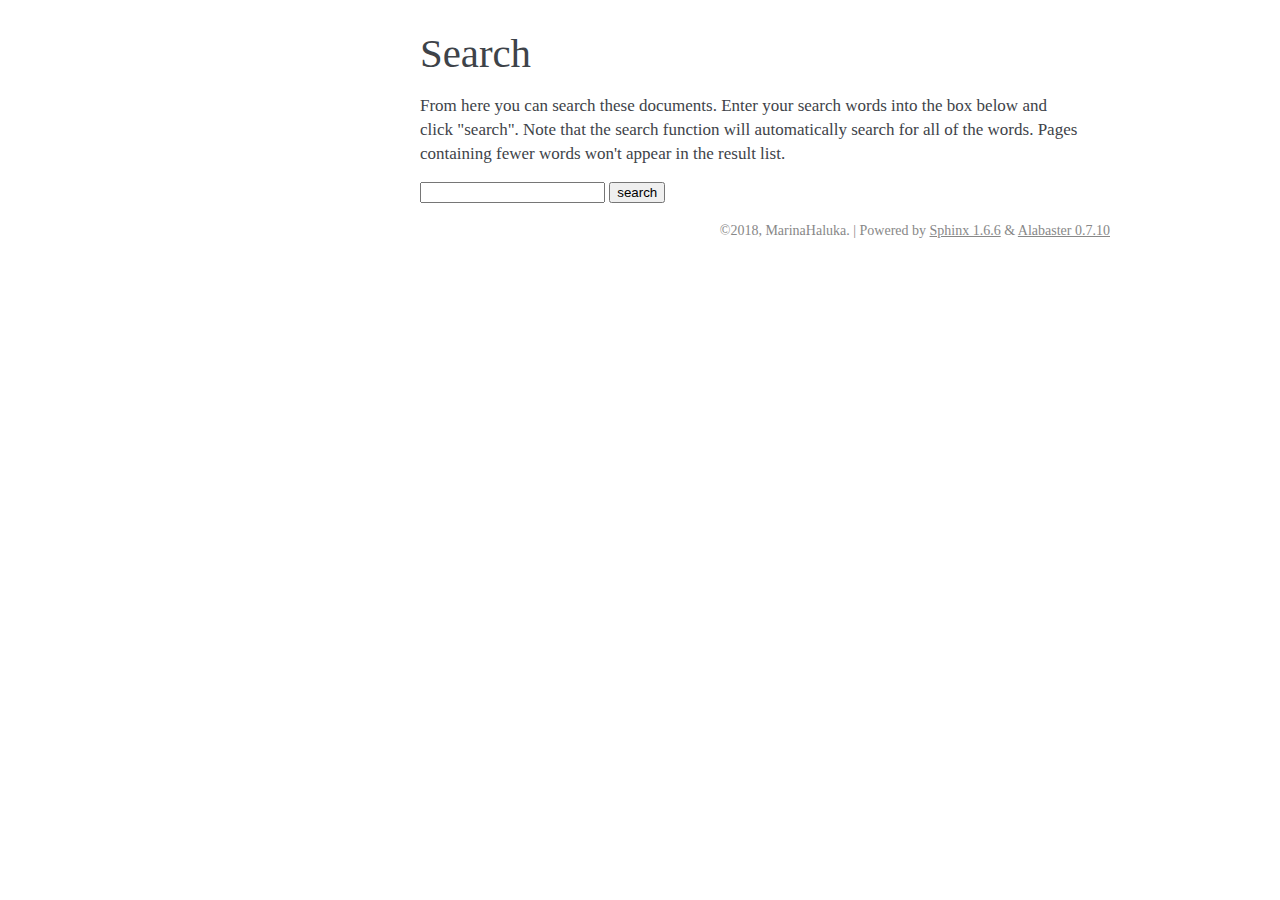
<file: docs/_build/html/search.html>
<!DOCTYPE html PUBLIC "-//W3C//DTD XHTML 1.0 Transitional//EN"
  "http://www.w3.org/TR/xhtml1/DTD/xhtml1-transitional.dtd">

<html xmlns="http://www.w3.org/1999/xhtml">
  <head>
    <meta http-equiv="Content-Type" content="text/html; charset=utf-8" />
    <title>Search &#8212; TaskBuster 0.1.0 documentation</title>
    <link rel="stylesheet" href="_static/alabaster.css" type="text/css" />
    <link rel="stylesheet" href="_static/pygments.css" type="text/css" />
    <script type="text/javascript">
      var DOCUMENTATION_OPTIONS = {
        URL_ROOT:    './',
        VERSION:     '0.1.0',
        COLLAPSE_INDEX: false,
        FILE_SUFFIX: '.html',
        HAS_SOURCE:  true,
        SOURCELINK_SUFFIX: '.txt'
      };
    </script>
    <script type="text/javascript" src="_static/jquery.js"></script>
    <script type="text/javascript" src="_static/underscore.js"></script>
    <script type="text/javascript" src="_static/doctools.js"></script>
    <script type="text/javascript" src="_static/searchtools.js"></script>
    <link rel="index" title="Index" href="genindex.html" />
    <link rel="search" title="Search" href="#" />
  <script type="text/javascript">
    jQuery(function() { Search.loadIndex("searchindex.js"); });
  </script>
  
  <script type="text/javascript" id="searchindexloader"></script>
  
   
  <link rel="stylesheet" href="_static/custom.css" type="text/css" />
  
  
  <meta name="viewport" content="width=device-width, initial-scale=0.9, maximum-scale=0.9" />


  </head>
  <body>
  

    <div class="document">
      <div class="documentwrapper">
        <div class="bodywrapper">
          <div class="body" role="main">
            
  <h1 id="search-documentation">Search</h1>
  <div id="fallback" class="admonition warning">
  <script type="text/javascript">$('#fallback').hide();</script>
  <p>
    Please activate JavaScript to enable the search
    functionality.
  </p>
  </div>
  <p>
    From here you can search these documents. Enter your search
    words into the box below and click "search". Note that the search
    function will automatically search for all of the words. Pages
    containing fewer words won't appear in the result list.
  </p>
  <form action="" method="get">
    <input type="text" name="q" value="" />
    <input type="submit" value="search" />
    <span id="search-progress" style="padding-left: 10px"></span>
  </form>
  
  <div id="search-results">
  
  </div>

          </div>
        </div>
      </div>
      <div class="sphinxsidebar" role="navigation" aria-label="main navigation">
        <div class="sphinxsidebarwrapper"><div class="relations">
<h3>Related Topics</h3>
<ul>
  <li><a href="index.html">Documentation overview</a><ul>
  </ul></li>
</ul>
</div>
        </div>
      </div>
      <div class="clearer"></div>
    </div>
    <div class="footer">
      &copy;2018, MarinaHaluka.
      
      |
      Powered by <a href="http://sphinx-doc.org/">Sphinx 1.6.6</a>
      &amp; <a href="https://github.com/bitprophet/alabaster">Alabaster 0.7.10</a>
      
    </div>

    

    
  </body>
</html>
</file>
<file: docs/_build/html/_static/alabaster.css>
@import url("basic.css");

/* -- page layout ----------------------------------------------------------- */

body {
    font-family: 'goudy old style', 'minion pro', 'bell mt', Georgia, 'Hiragino Mincho Pro', serif;
    font-size: 17px;
    background-color: #fff;
    color: #000;
    margin: 0;
    padding: 0;
}


div.document {
    width: 940px;
    margin: 30px auto 0 auto;
}

div.documentwrapper {
    float: left;
    width: 100%;
}

div.bodywrapper {
    margin: 0 0 0 220px;
}

div.sphinxsidebar {
    width: 220px;
    font-size: 14px;
    line-height: 1.5;
}

hr {
    border: 1px solid #B1B4B6;
}

div.body {
    background-color: #fff;
    color: #3E4349;
    padding: 0 30px 0 30px;
}

div.body > .section {
    text-align: left;
}

div.footer {
    width: 940px;
    margin: 20px auto 30px auto;
    font-size: 14px;
    color: #888;
    text-align: right;
}

div.footer a {
    color: #888;
}

p.caption {
    font-family: inherit;
    font-size: inherit;
}


div.relations {
    display: none;
}


div.sphinxsidebar a {
    color: #444;
    text-decoration: none;
    border-bottom: 1px dotted #999;
}

div.sphinxsidebar a:hover {
    border-bottom: 1px solid #999;
}

div.sphinxsidebarwrapper {
    padding: 18px 10px;
}

div.sphinxsidebarwrapper p.logo {
    padding: 0;
    margin: -10px 0 0 0px;
    text-align: center;
}

div.sphinxsidebarwrapper h1.logo {
    margin-top: -10px;
    text-align: center;
    margin-bottom: 5px;
    text-align: left;
}

div.sphinxsidebarwrapper h1.logo-name {
    margin-top: 0px;
}

div.sphinxsidebarwrapper p.blurb {
    margin-top: 0;
    font-style: normal;
}

div.sphinxsidebar h3,
div.sphinxsidebar h4 {
    font-family: 'Garamond', 'Georgia', serif;
    color: #444;
    font-size: 24px;
    font-weight: normal;
    margin: 0 0 5px 0;
    padding: 0;
}

div.sphinxsidebar h4 {
    font-size: 20px;
}

div.sphinxsidebar h3 a {
    color: #444;
}

div.sphinxsidebar p.logo a,
div.sphinxsidebar h3 a,
div.sphinxsidebar p.logo a:hover,
div.sphinxsidebar h3 a:hover {
    border: none;
}

div.sphinxsidebar p {
    color: #555;
    margin: 10px 0;
}

div.sphinxsidebar ul {
    margin: 10px 0;
    padding: 0;
    color: #000;
}

div.sphinxsidebar ul li.toctree-l1 > a {
    font-size: 120%;
}

div.sphinxsidebar ul li.toctree-l2 > a {
    font-size: 110%;
}

div.sphinxsidebar input {
    border: 1px solid #CCC;
    font-family: 'goudy old style', 'minion pro', 'bell mt', Georgia, 'Hiragino Mincho Pro', serif;
    font-size: 1em;
}

div.sphinxsidebar hr {
    border: none;
    height: 1px;
    color: #AAA;
    background: #AAA;

    text-align: left;
    margin-left: 0;
    width: 50%;
}

/* -- body styles ----------------------------------------------------------- */

a {
    color: #004B6B;
    text-decoration: underline;
}

a:hover {
    color: #6D4100;
    text-decoration: underline;
}

div.body h1,
div.body h2,
div.body h3,
div.body h4,
div.body h5,
div.body h6 {
    font-family: 'Garamond', 'Georgia', serif;
    font-weight: normal;
    margin: 30px 0px 10px 0px;
    padding: 0;
}

div.body h1 { margin-top: 0; padding-top: 0; font-size: 240%; }
div.body h2 { font-size: 180%; }
div.body h3 { font-size: 150%; }
div.body h4 { font-size: 130%; }
div.body h5 { font-size: 100%; }
div.body h6 { font-size: 100%; }

a.headerlink {
    color: #DDD;
    padding: 0 4px;
    text-decoration: none;
}

a.headerlink:hover {
    color: #444;
    background: #EAEAEA;
}

div.body p, div.body dd, div.body li {
    line-height: 1.4em;
}

div.admonition {
    margin: 20px 0px;
    padding: 10px 30px;
    background-color: #EEE;
    border: 1px solid #CCC;
}

div.admonition tt.xref, div.admonition code.xref, div.admonition a tt {
    background-color: #FBFBFB;
    border-bottom: 1px solid #fafafa;
}

div.admonition p.admonition-title {
    font-family: 'Garamond', 'Georgia', serif;
    font-weight: normal;
    font-size: 24px;
    margin: 0 0 10px 0;
    padding: 0;
    line-height: 1;
}

div.admonition p.last {
    margin-bottom: 0;
}

div.highlight {
    background-color: #fff;
}

dt:target, .highlight {
    background: #FAF3E8;
}

div.warning {
    background-color: #FCC;
    border: 1px solid #FAA;
}

div.danger {
    background-color: #FCC;
    border: 1px solid #FAA;
    -moz-box-shadow: 2px 2px 4px #D52C2C;
    -webkit-box-shadow: 2px 2px 4px #D52C2C;
    box-shadow: 2px 2px 4px #D52C2C;
}

div.error {
    background-color: #FCC;
    border: 1px solid #FAA;
    -moz-box-shadow: 2px 2px 4px #D52C2C;
    -webkit-box-shadow: 2px 2px 4px #D52C2C;
    box-shadow: 2px 2px 4px #D52C2C;
}

div.caution {
    background-color: #FCC;
    border: 1px solid #FAA;
}

div.attention {
    background-color: #FCC;
    border: 1px solid #FAA;
}

div.important {
    background-color: #EEE;
    border: 1px solid #CCC;
}

div.note {
    background-color: #EEE;
    border: 1px solid #CCC;
}

div.tip {
    background-color: #EEE;
    border: 1px solid #CCC;
}

div.hint {
    background-color: #EEE;
    border: 1px solid #CCC;
}

div.seealso {
    background-color: #EEE;
    border: 1px solid #CCC;
}

div.topic {
    background-color: #EEE;
}

p.admonition-title {
    display: inline;
}

p.admonition-title:after {
    content: ":";
}

pre, tt, code {
    font-family: 'Consolas', 'Menlo', 'Deja Vu Sans Mono', 'Bitstream Vera Sans Mono', monospace;
    font-size: 0.9em;
}

.hll {
    background-color: #FFC;
    margin: 0 -12px;
    padding: 0 12px;
    display: block;
}

img.screenshot {
}

tt.descname, tt.descclassname, code.descname, code.descclassname {
    font-size: 0.95em;
}

tt.descname, code.descname {
    padding-right: 0.08em;
}

img.screenshot {
    -moz-box-shadow: 2px 2px 4px #EEE;
    -webkit-box-shadow: 2px 2px 4px #EEE;
    box-shadow: 2px 2px 4px #EEE;
}

table.docutils {
    border: 1px solid #888;
    -moz-box-shadow: 2px 2px 4px #EEE;
    -webkit-box-shadow: 2px 2px 4px #EEE;
    box-shadow: 2px 2px 4px #EEE;
}

table.docutils td, table.docutils th {
    border: 1px solid #888;
    padding: 0.25em 0.7em;
}

table.field-list, table.footnote {
    border: none;
    -moz-box-shadow: none;
    -webkit-box-shadow: none;
    box-shadow: none;
}

table.footnote {
    margin: 15px 0;
    width: 100%;
    border: 1px solid #EEE;
    background: #FDFDFD;
    font-size: 0.9em;
}

table.footnote + table.footnote {
    margin-top: -15px;
    border-top: none;
}

table.field-list th {
    padding: 0 0.8em 0 0;
}

table.field-list td {
    padding: 0;
}

table.field-list p {
    margin-bottom: 0.8em;
}

/* Cloned from
 * https://github.com/sphinx-doc/sphinx/commit/ef60dbfce09286b20b7385333d63a60321784e68
 */
.field-name {
    -moz-hyphens: manual;
    -ms-hyphens: manual;
    -webkit-hyphens: manual;
    hyphens: manual;
}

table.footnote td.label {
    width: .1px;
    padding: 0.3em 0 0.3em 0.5em;
}

table.footnote td {
    padding: 0.3em 0.5em;
}

dl {
    margin: 0;
    padding: 0;
}

dl dd {
    margin-left: 30px;
}

blockquote {
    margin: 0 0 0 30px;
    padding: 0;
}

ul, ol {
    /* Matches the 30px from the narrow-screen "li > ul" selector below */
    margin: 10px 0 10px 30px;
    padding: 0;
}

pre {
    background: #EEE;
    padding: 7px 30px;
    margin: 15px 0px;
    line-height: 1.3em;
}

div.viewcode-block:target {
    background: #ffd;
}

dl pre, blockquote pre, li pre {
    margin-left: 0;
    padding-left: 30px;
}

tt, code {
    background-color: #ecf0f3;
    color: #222;
    /* padding: 1px 2px; */
}

tt.xref, code.xref, a tt {
    background-color: #FBFBFB;
    border-bottom: 1px solid #fff;
}

a.reference {
    text-decoration: none;
    border-bottom: 1px dotted #004B6B;
}

/* Don't put an underline on images */
a.image-reference, a.image-reference:hover {
    border-bottom: none;
}

a.reference:hover {
    border-bottom: 1px solid #6D4100;
}

a.footnote-reference {
    text-decoration: none;
    font-size: 0.7em;
    vertical-align: top;
    border-bottom: 1px dotted #004B6B;
}

a.footnote-reference:hover {
    border-bottom: 1px solid #6D4100;
}

a:hover tt, a:hover code {
    background: #EEE;
}


@media screen and (max-width: 870px) {

    div.sphinxsidebar {
    	display: none;
    }

    div.document {
       width: 100%;

    }

    div.documentwrapper {
    	margin-left: 0;
    	margin-top: 0;
    	margin-right: 0;
    	margin-bottom: 0;
    }

    div.bodywrapper {
    	margin-top: 0;
    	margin-right: 0;
    	margin-bottom: 0;
    	margin-left: 0;
    }

    ul {
    	margin-left: 0;
    }

	li > ul {
        /* Matches the 30px from the "ul, ol" selector above */
		margin-left: 30px;
	}

    .document {
    	width: auto;
    }

    .footer {
    	width: auto;
    }

    .bodywrapper {
    	margin: 0;
    }

    .footer {
    	width: auto;
    }

    .github {
        display: none;
    }



}



@media screen and (max-width: 875px) {

    body {
        margin: 0;
        padding: 20px 30px;
    }

    div.documentwrapper {
        float: none;
        background: #fff;
    }

    div.sphinxsidebar {
        display: block;
        float: none;
        width: 102.5%;
        margin: 50px -30px -20px -30px;
        padding: 10px 20px;
        background: #333;
        color: #FFF;
    }

    div.sphinxsidebar h3, div.sphinxsidebar h4, div.sphinxsidebar p,
    div.sphinxsidebar h3 a {
        color: #fff;
    }

    div.sphinxsidebar a {
        color: #AAA;
    }

    div.sphinxsidebar p.logo {
        display: none;
    }

    div.document {
        width: 100%;
        margin: 0;
    }

    div.footer {
        display: none;
    }

    div.bodywrapper {
        margin: 0;
    }

    div.body {
        min-height: 0;
        padding: 0;
    }

    .rtd_doc_footer {
        display: none;
    }

    .document {
        width: auto;
    }

    .footer {
        width: auto;
    }

    .footer {
        width: auto;
    }

    .github {
        display: none;
    }
}


/* misc. */

.revsys-inline {
    display: none!important;
}

/* Make nested-list/multi-paragraph items look better in Releases changelog
 * pages. Without this, docutils' magical list fuckery causes inconsistent
 * formatting between different release sub-lists.
 */
div#changelog > div.section > ul > li > p:only-child {
    margin-bottom: 0;
}

/* Hide fugly table cell borders in ..bibliography:: directive output */
table.docutils.citation, table.docutils.citation td, table.docutils.citation th {
  border: none;
  /* Below needed in some edge cases; if not applied, bottom shadows appear */
  -moz-box-shadow: none;
  -webkit-box-shadow: none;
  box-shadow: none;
}
</file>
<file: docs/_build/html/_static/pygments.css>
.highlight .hll { background-color: #ffffcc }
.highlight  { background: #eeffcc; }
.highlight .c { color: #408090; font-style: italic } /* Comment */
.highlight .err { border: 1px solid #FF0000 } /* Error */
.highlight .k { color: #007020; font-weight: bold } /* Keyword */
.highlight .o { color: #666666 } /* Operator */
.highlight .ch { color: #408090; font-style: italic } /* Comment.Hashbang */
.highlight .cm { color: #408090; font-style: italic } /* Comment.Multiline */
.highlight .cp { color: #007020 } /* Comment.Preproc */
.highlight .cpf { color: #408090; font-style: italic } /* Comment.PreprocFile */
.highlight .c1 { color: #408090; font-style: italic } /* Comment.Single */
.highlight .cs { color: #408090; background-color: #fff0f0 } /* Comment.Special */
.highlight .gd { color: #A00000 } /* Generic.Deleted */
.highlight .ge { font-style: italic } /* Generic.Emph */
.highlight .gr { color: #FF0000 } /* Generic.Error */
.highlight .gh { color: #000080; font-weight: bold } /* Generic.Heading */
.highlight .gi { color: #00A000 } /* Generic.Inserted */
.highlight .go { color: #333333 } /* Generic.Output */
.highlight .gp { color: #c65d09; font-weight: bold } /* Generic.Prompt */
.highlight .gs { font-weight: bold } /* Generic.Strong */
.highlight .gu { color: #800080; font-weight: bold } /* Generic.Subheading */
.highlight .gt { color: #0044DD } /* Generic.Traceback */
.highlight .kc { color: #007020; font-weight: bold } /* Keyword.Constant */
.highlight .kd { color: #007020; font-weight: bold } /* Keyword.Declaration */
.highlight .kn { color: #007020; font-weight: bold } /* Keyword.Namespace */
.highlight .kp { color: #007020 } /* Keyword.Pseudo */
.highlight .kr { color: #007020; font-weight: bold } /* Keyword.Reserved */
.highlight .kt { color: #902000 } /* Keyword.Type */
.highlight .m { color: #208050 } /* Literal.Number */
.highlight .s { color: #4070a0 } /* Literal.String */
.highlight .na { color: #4070a0 } /* Name.Attribute */
.highlight .nb { color: #007020 } /* Name.Builtin */
.highlight .nc { color: #0e84b5; font-weight: bold } /* Name.Class */
.highlight .no { color: #60add5 } /* Name.Constant */
.highlight .nd { color: #555555; font-weight: bold } /* Name.Decorator */
.highlight .ni { color: #d55537; font-weight: bold } /* Name.Entity */
.highlight .ne { color: #007020 } /* Name.Exception */
.highlight .nf { color: #06287e } /* Name.Function */
.highlight .nl { color: #002070; font-weight: bold } /* Name.Label */
.highlight .nn { color: #0e84b5; font-weight: bold } /* Name.Namespace */
.highlight .nt { color: #062873; font-weight: bold } /* Name.Tag */
.highlight .nv { color: #bb60d5 } /* Name.Variable */
.highlight .ow { color: #007020; font-weight: bold } /* Operator.Word */
.highlight .w { color: #bbbbbb } /* Text.Whitespace */
.highlight .mb { color: #208050 } /* Literal.Number.Bin */
.highlight .mf { color: #208050 } /* Literal.Number.Float */
.highlight .mh { color: #208050 } /* Literal.Number.Hex */
.highlight .mi { color: #208050 } /* Literal.Number.Integer */
.highlight .mo { color: #208050 } /* Literal.Number.Oct */
.highlight .sa { color: #4070a0 } /* Literal.String.Affix */
.highlight .sb { color: #4070a0 } /* Literal.String.Backtick */
.highlight .sc { color: #4070a0 } /* Literal.String.Char */
.highlight .dl { color: #4070a0 } /* Literal.String.Delimiter */
.highlight .sd { color: #4070a0; font-style: italic } /* Literal.String.Doc */
.highlight .s2 { color: #4070a0 } /* Literal.String.Double */
.highlight .se { color: #4070a0; font-weight: bold } /* Literal.String.Escape */
.highlight .sh { color: #4070a0 } /* Literal.String.Heredoc */
.highlight .si { color: #70a0d0; font-style: italic } /* Literal.String.Interpol */
.highlight .sx { color: #c65d09 } /* Literal.String.Other */
.highlight .sr { color: #235388 } /* Literal.String.Regex */
.highlight .s1 { color: #4070a0 } /* Literal.String.Single */
.highlight .ss { color: #517918 } /* Literal.String.Symbol */
.highlight .bp { color: #007020 } /* Name.Builtin.Pseudo */
.highlight .fm { color: #06287e } /* Name.Function.Magic */
.highlight .vc { color: #bb60d5 } /* Name.Variable.Class */
.highlight .vg { color: #bb60d5 } /* Name.Variable.Global */
.highlight .vi { color: #bb60d5 } /* Name.Variable.Instance */
.highlight .vm { color: #bb60d5 } /* Name.Variable.Magic */
.highlight .il { color: #208050 } /* Literal.Number.Integer.Long */
</file>
<file: docs/_build/html/_static/custom.css>
/* This file intentionally left blank. */
</file>
